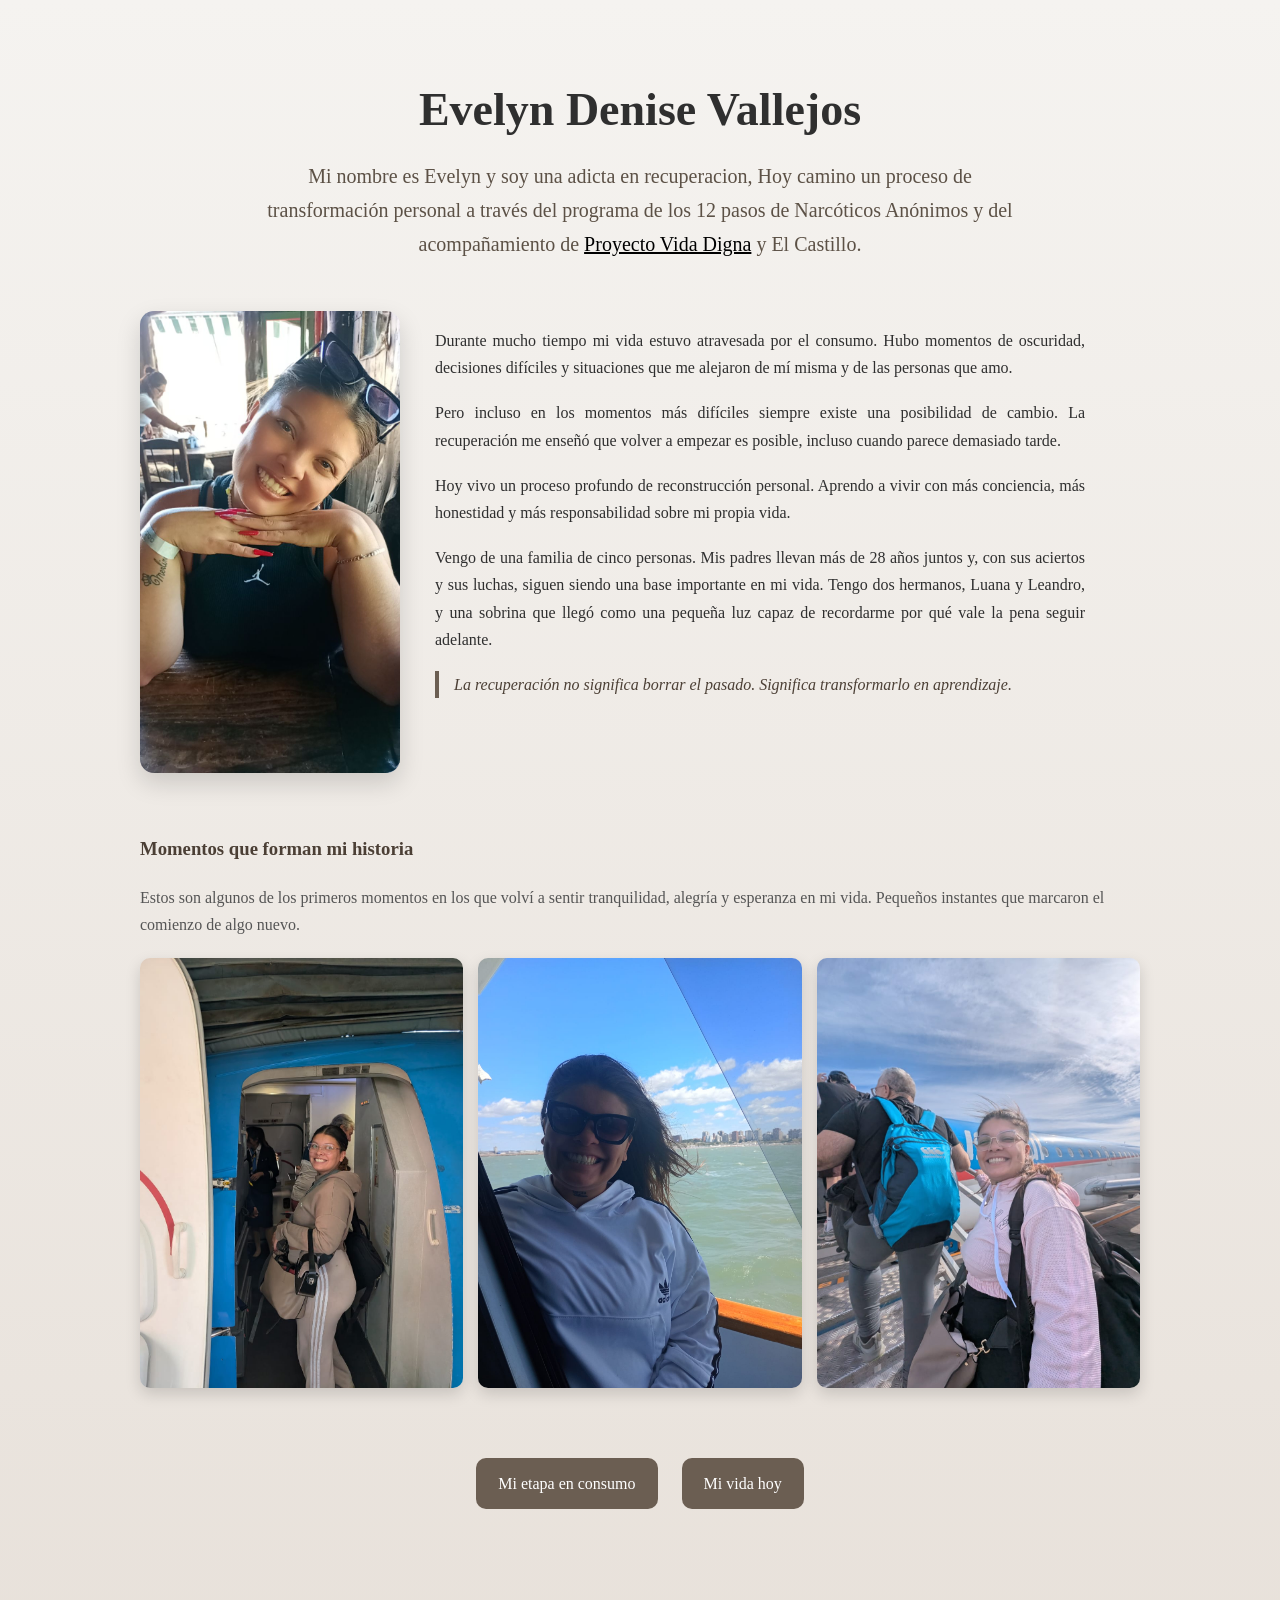
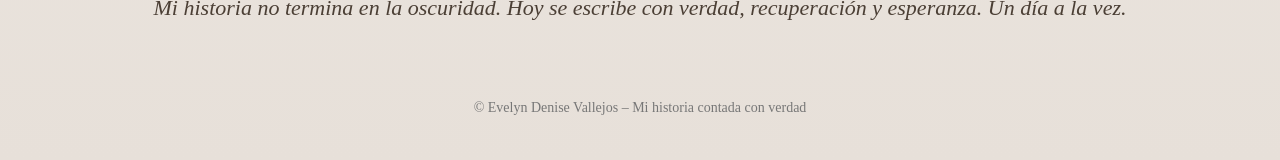
<file: index.html>
<!DOCTYPE html>
<html lang="es">

<head>
    <meta charset="UTF-8">
    <title>Mi historia – Evelyn Denise Vallejos</title>

    <link rel="stylesheet" href="misEstilos.css">
</head>

<body>

    <div class="contenedor">

        <header class="hero">
            <h1>Evelyn Denise Vallejos</h1>

            <p class="apertura">
                Mi nombre es Evelyn y soy una adicta en recuperacion,
                Hoy camino un proceso de transformación personal a través del programa de los 12 pasos
                de Narcóticos Anónimos y del acompañamiento de <a href="https://www.pvd.com.ar" target="_blank">Proyecto
                    Vida Digna</a> y El Castillo.
            </p>

        </header>

        <section class="perfil aparecer">

            <img src="fotos/perfil.jpg" alt="Foto de Eve">

            <div class="texto">

                <p>
                    Durante mucho tiempo mi vida estuvo atravesada por el consumo.
                    Hubo momentos de oscuridad, decisiones difíciles y situaciones que
                    me alejaron de mí misma y de las personas que amo.
                </p>

                <p>
                    Pero incluso en los momentos más difíciles siempre existe una
                    posibilidad de cambio. La recuperación me enseñó que volver a empezar
                    es posible, incluso cuando parece demasiado tarde.
                </p>

                <p>
                    Hoy vivo un proceso profundo de reconstrucción personal.
                    Aprendo a vivir con más conciencia, más honestidad y más
                    responsabilidad sobre mi propia vida.
                </p>

                <p>
                    Vengo de una familia de cinco personas. Mis padres llevan más de
                    28 años juntos y, con sus aciertos y sus luchas, siguen siendo
                    una base importante en mi vida. Tengo dos hermanos, Luana y Leandro,
                    y una sobrina que llegó como una pequeña luz capaz de recordarme
                    por qué vale la pena seguir adelante.
                </p>

                <p class="destacado">
                    La recuperación no significa borrar el pasado.
                    Significa transformarlo en aprendizaje.
                </p>

            </div>

        </section>


        <h3 class="aparecer">Momentos que forman mi historia</h3>

        <p class="intro aparecer">
            Estos son algunos de los primeros momentos en los que volví a sentir
            tranquilidad, alegría y esperanza en mi vida.
            Pequeños instantes que marcaron el comienzo de algo nuevo.
        </p>

        <div class="galeria aparecer">

            <img src="fotos/perfil1.jpg" alt="">
            <img src="fotos/perfil2.jpg" alt="">
            <img src="fotos/perfil5.jpg" alt="">

        </div>


        <div class="links aparecer">
            <a href="enconsumo.html">Mi etapa en consumo</a>
            <a href="hoylimpia.html">Mi vida hoy</a>
        </div>


        <div class="fraseFinal aparecer">
            <p>
                Mi historia no termina en la oscuridad.
                Hoy se escribe con verdad, recuperación y esperanza.
                Un día a la vez.
            </p>
        </div>


        <footer>
            © Evelyn Denise Vallejos – Mi historia contada con verdad
        </footer>

    </div>

    <script src="script.js"></script>

</body>

</html>
</file>
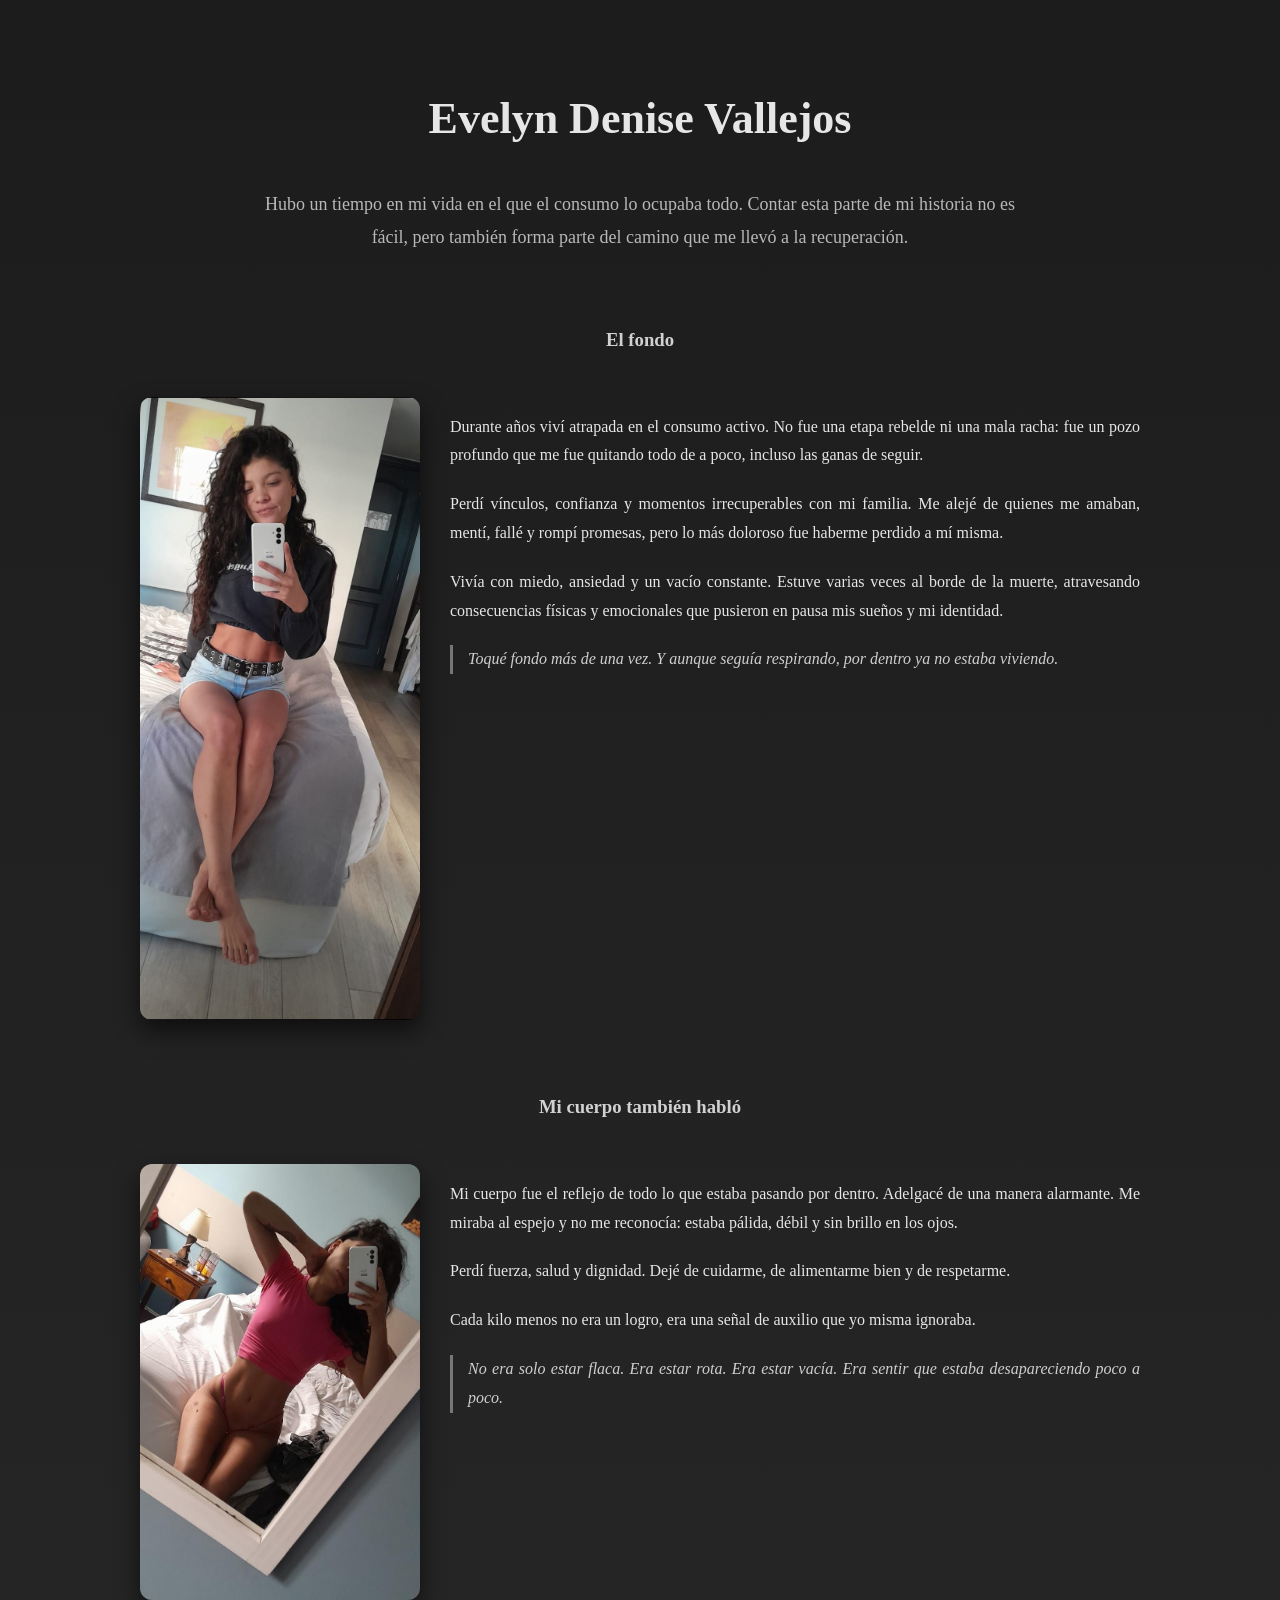
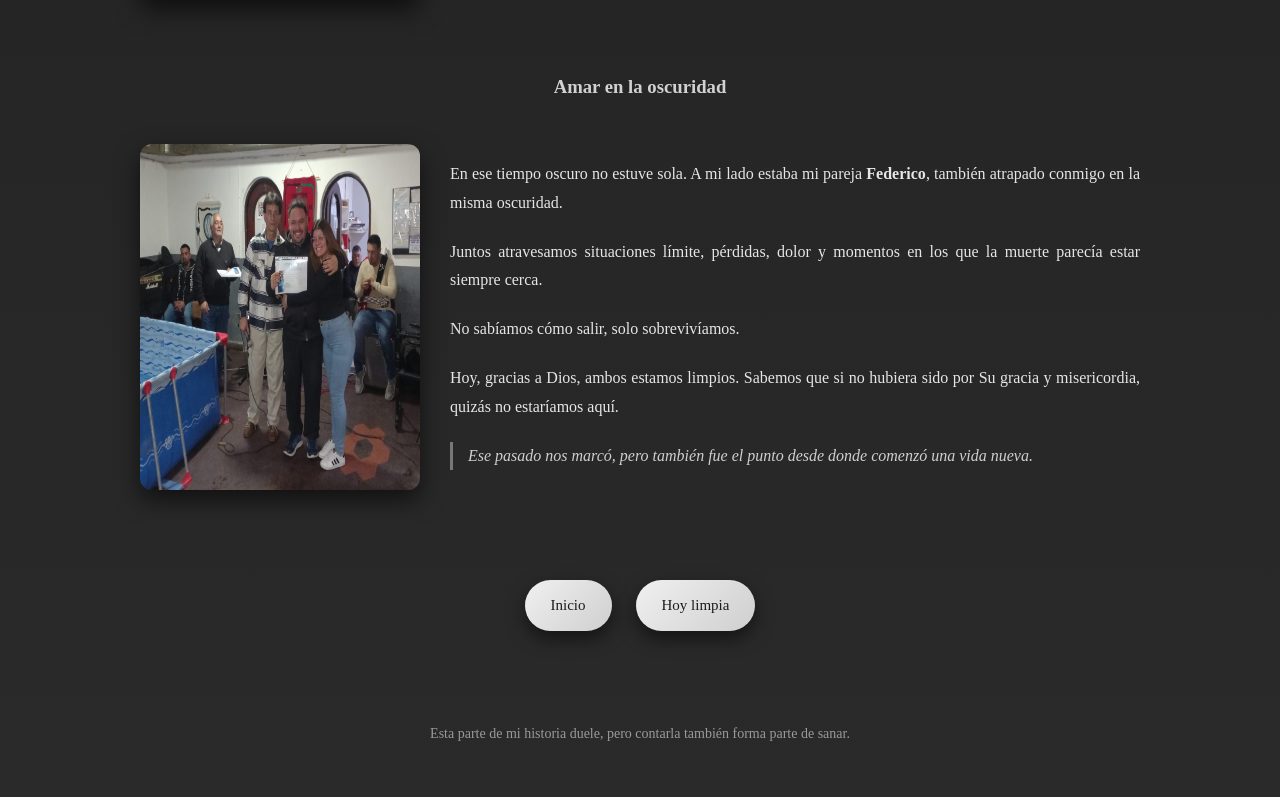
<file: enconsumo.html>
<!DOCTYPE html>
<html lang="es">

<head>
<meta charset="UTF-8">
<title>En consumo – Mi momento más oscuro</title>

<link rel="stylesheet" href="enconsumo.css">

</head>

<body>

<div class="contenedor">

<header class="hero">

<h1>Evelyn Denise Vallejos</h1>

<p class="apertura">
Hubo un tiempo en mi vida en el que el consumo lo ocupaba todo.
Contar esta parte de mi historia no es fácil,
pero también forma parte del camino que me llevó a la recuperación.
</p>

</header>


<h3 class="aparecer">El fondo</h3>

<section class="perfil aparecer">

<img src="fotos/pasado2.jpg" alt="Eve en consumo">

<div class="texto">

<p>
Durante años viví atrapada en el consumo activo.
No fue una etapa rebelde ni una mala racha: fue un pozo profundo
que me fue quitando todo de a poco, incluso las ganas de seguir.
</p>

<p>
Perdí vínculos, confianza y momentos irrecuperables con mi familia.
Me alejé de quienes me amaban, mentí, fallé y rompí promesas,
pero lo más doloroso fue haberme perdido a mí misma.
</p>

<p>
Vivía con miedo, ansiedad y un vacío constante.
Estuve varias veces al borde de la muerte,
atravesando consecuencias físicas y emocionales
que pusieron en pausa mis sueños y mi identidad.
</p>

<p class="destacado">
Toqué fondo más de una vez.
Y aunque seguía respirando,
por dentro ya no estaba viviendo.
</p>

</div>

</section>


<h3 class="aparecer">Mi cuerpo también habló</h3>

<section class="perfil aparecer">

<img src="fotos/pasado.jpg" alt="Eve extremadamente delgada">

<div class="texto">

<p>
Mi cuerpo fue el reflejo de todo lo que estaba pasando por dentro.
Adelgacé de una manera alarmante.
Me miraba al espejo y no me reconocía:
estaba pálida, débil y sin brillo en los ojos.
</p>

<p>
Perdí fuerza, salud y dignidad.
Dejé de cuidarme, de alimentarme bien
y de respetarme.
</p>

<p>
Cada kilo menos no era un logro,
era una señal de auxilio que yo misma ignoraba.
</p>

<p class="destacado">
No era solo estar flaca.
Era estar rota.
Era estar vacía.
Era sentir que estaba desapareciendo poco a poco.
</p>

</div>

</section>


<h3 class="aparecer">Amar en la oscuridad</h3>

<section class="perfil aparecer">

<img src="fotos/pareja.jpg" alt="Eve y Federico en consumo">

<div class="texto">

<p>
En ese tiempo oscuro no estuve sola.
A mi lado estaba mi pareja
<strong>Federico</strong>,
también atrapado conmigo en la misma oscuridad.
</p>

<p>
Juntos atravesamos situaciones límite,
pérdidas, dolor y momentos en los que
la muerte parecía estar siempre cerca.
</p>

<p>
No sabíamos cómo salir,
solo sobrevivíamos.
</p>

<p>
Hoy, gracias a Dios, ambos estamos limpios.
Sabemos que si no hubiera sido por Su gracia
y misericordia, quizás no estaríamos aquí.
</p>

<p class="destacado">
Ese pasado nos marcó,
pero también fue el punto desde donde
comenzó una vida nueva.
</p>

</div>

</section>


<div class="links aparecer">

<a href="index.html">Inicio</a>
<a href="hoylimpia.html">Hoy limpia</a>

</div>


<footer>
Esta parte de mi historia duele,
pero contarla también forma parte de sanar.
</footer>

</div>

<script src="script.js"></script>

</body>
</html>
</file>
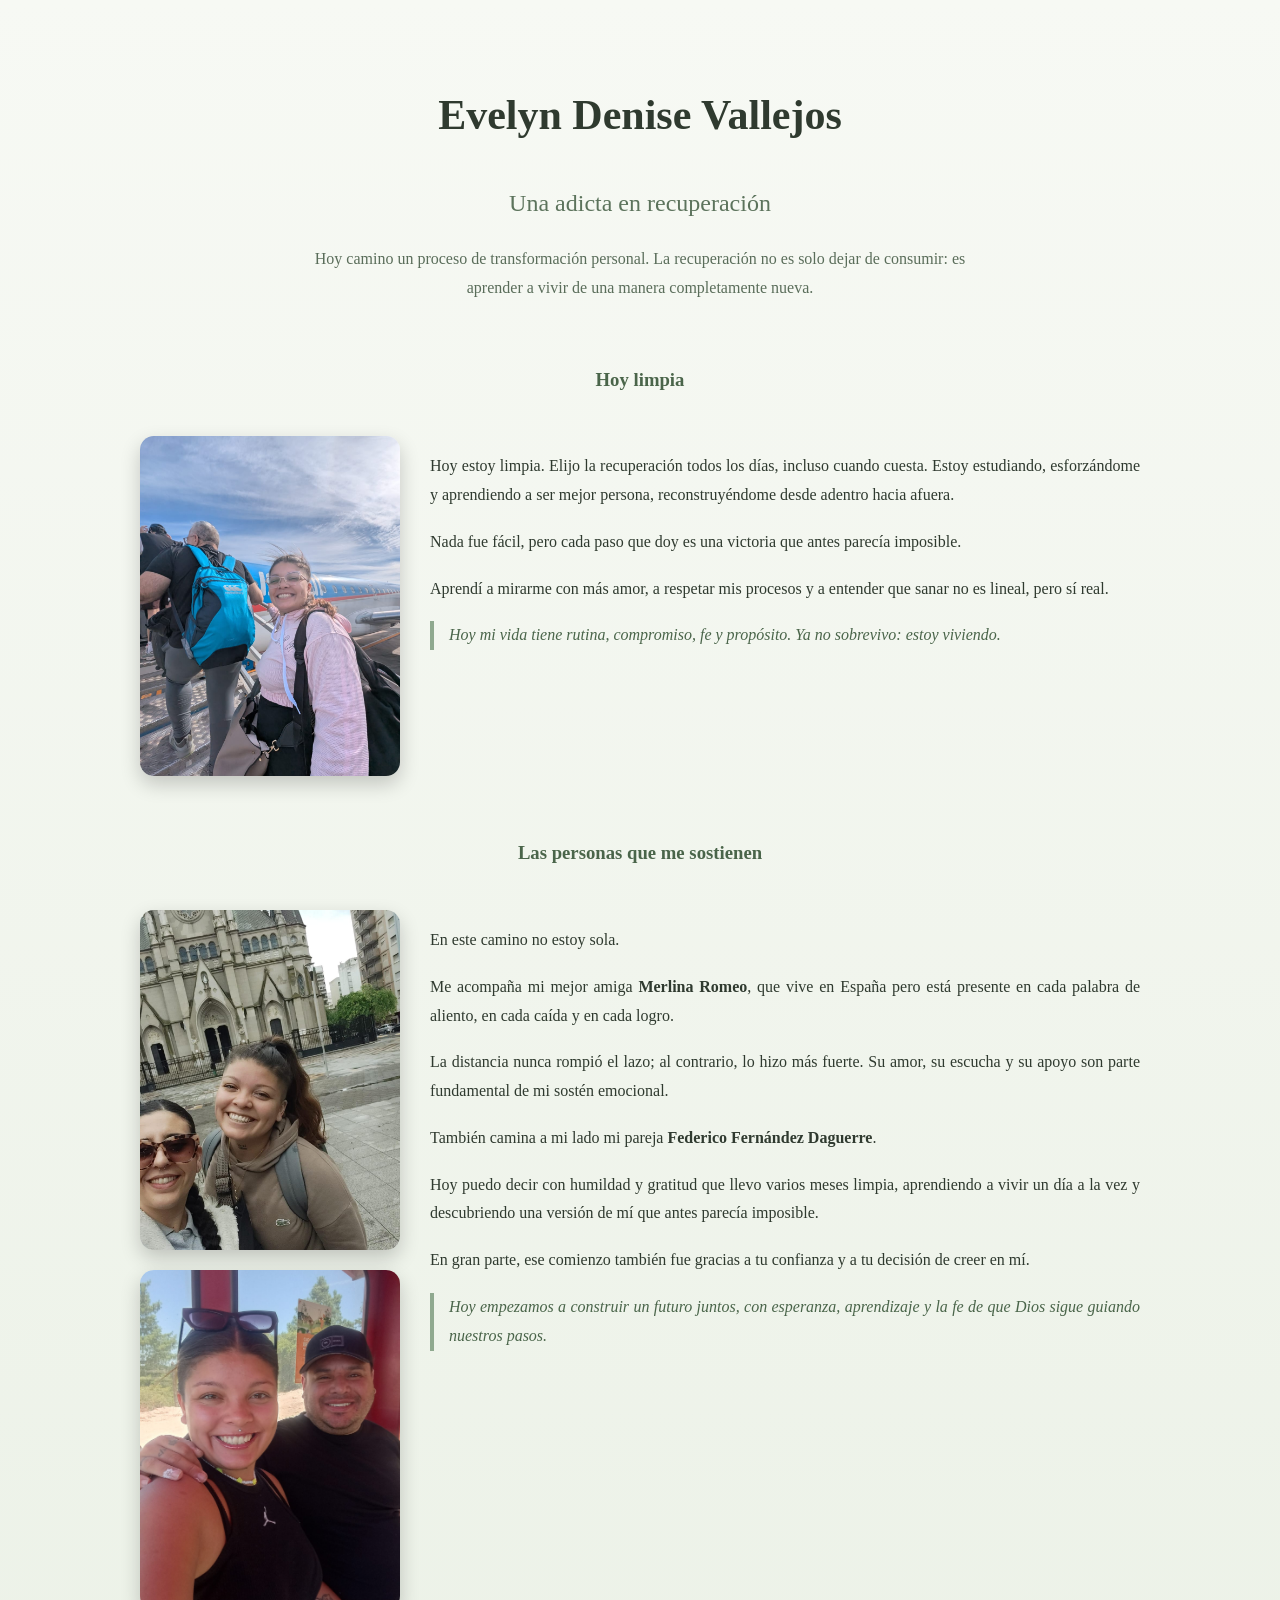
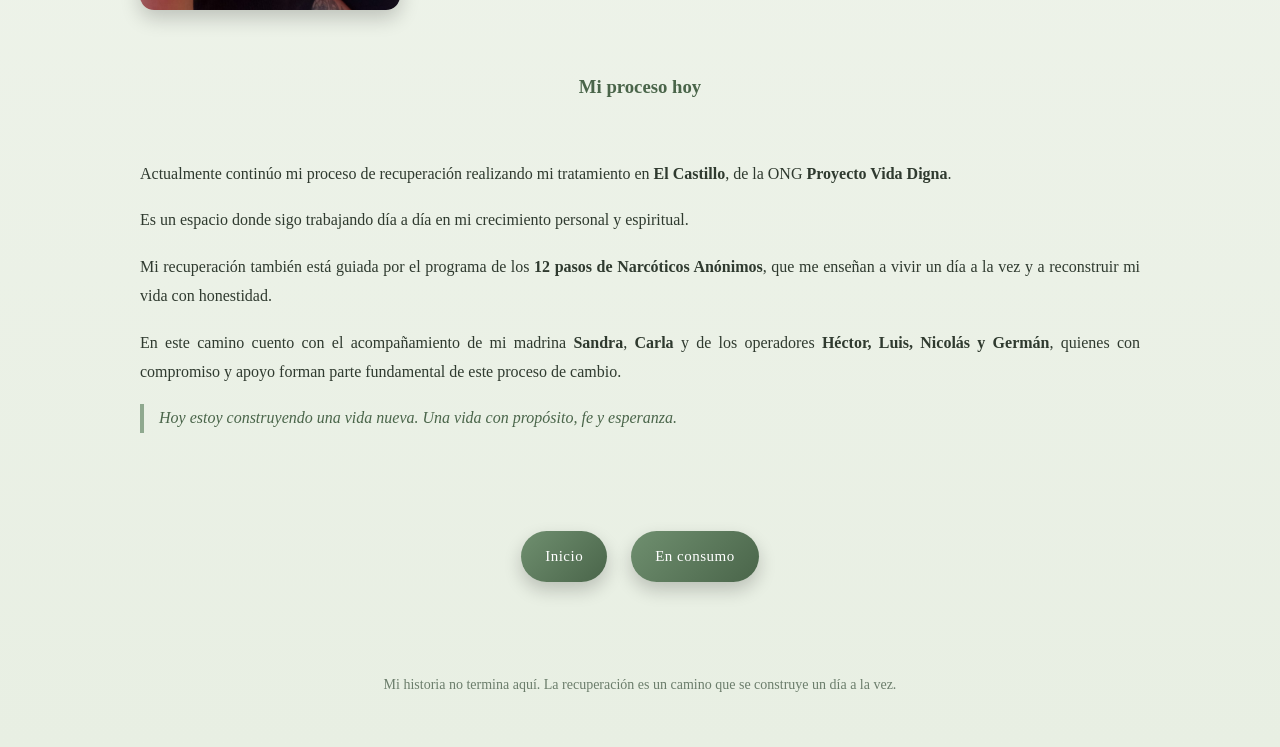
<file: hoylimpia.html>
<!DOCTYPE html>
<html lang="es">

<head>

    <meta charset="UTF-8">
    <title>Hoy limpia – Mi nueva vida</title>

    <link rel="stylesheet" href="estiloshoylimpia.css">

</head>

<body>

    <div class="contenedor">

        <header class="hero">

            <h1>Evelyn Denise Vallejos</h1>
            <h2>Una adicta en recuperación</h2>

            <p class="apertura">
                Hoy camino un proceso de transformación personal.
                La recuperación no es solo dejar de consumir:
                es aprender a vivir de una manera completamente nueva.
            </p>

        </header>


        <h3 class="aparecer">Hoy limpia</h3>

        <section class="perfil aparecer">

            <div class="imagenes">

                <img src="fotos/perfil5.jpg" alt="Merlina Romeo, amiga y sostén">

            </div>

            <div class="texto">

                <p>
                    Hoy estoy limpia.
                    Elijo la recuperación todos los días, incluso cuando cuesta.
                    Estoy estudiando, esforzándome y aprendiendo a ser mejor persona,
                    reconstruyéndome desde adentro hacia afuera.
                </p>

                <p>
                    Nada fue fácil, pero cada paso que doy es una victoria
                    que antes parecía imposible.
                </p>

                <p>
                    Aprendí a mirarme con más amor,
                    a respetar mis procesos
                    y a entender que sanar no es lineal,
                    pero sí real.
                </p>

                <p class="destacado">
                    Hoy mi vida tiene rutina, compromiso, fe y propósito.
                    Ya no sobrevivo: estoy viviendo.
                </p>

            </div>

        </section>


        <h3 class="aparecer">Las personas que me sostienen</h3>

        <section class="perfil aparecer">
            <div class="imagenes">
                <img src="fotos/merlina.jpeg" alt="Mer">
                <img src="fotos/pareja1.jpg" alt="Eve y Federico en recuperación">

            </div>

            <div class="texto">

                <p>
                    En este camino no estoy sola.
                </p>

                <p>
                    Me acompaña mi mejor amiga
                    <strong>Merlina Romeo</strong>,
                    que vive en España pero está presente
                    en cada palabra de aliento,
                    en cada caída y en cada logro.
                </p>

                <p>
                    La distancia nunca rompió el lazo;
                    al contrario, lo hizo más fuerte.
                    Su amor, su escucha y su apoyo
                    son parte fundamental de mi sostén emocional.
                </p>

                <p>
                    También camina a mi lado mi pareja
                    <strong>Federico Fernández Daguerre</strong>.
                </p>

                <p>
                    Hoy puedo decir con humildad y gratitud
                    que llevo varios meses limpia,
                    aprendiendo a vivir un día a la vez
                    y descubriendo una versión de mí
                    que antes parecía imposible.
                </p>

                <p>
                    En gran parte, ese comienzo
                    también fue gracias a tu confianza
                    y a tu decisión de creer en mí.
                </p>

                <p class="destacado">
                    Hoy empezamos a construir un futuro juntos,
                    con esperanza, aprendizaje
                    y la fe de que Dios sigue guiando nuestros pasos.
                </p>

            </div>

        </section>


        <h3 class="aparecer">Mi proceso hoy</h3>

        <section class="perfil aparecer">

            <div class="texto">

                <p>
                    Actualmente continúo mi proceso de recuperación
                    realizando mi tratamiento en
                    <strong>El Castillo</strong>,
                    de la ONG <strong>Proyecto Vida Digna</strong>.
                </p>

                <p>
                    Es un espacio donde sigo trabajando
                    día a día en mi crecimiento personal
                    y espiritual.
                </p>

                <p>
                    Mi recuperación también está guiada
                    por el programa de los
                    <strong>12 pasos de Narcóticos Anónimos</strong>,
                    que me enseñan a vivir un día a la vez
                    y a reconstruir mi vida con honestidad.
                </p>

                <p>
                    En este camino cuento con el acompañamiento
                    de mi madrina <strong>Sandra</strong>, <strong>Carla</strong>
                    y de los operadores
                    <strong>Héctor, Luis, Nicolás y Germán</strong>,
                    quienes con compromiso y apoyo
                    forman parte fundamental
                    de este proceso de cambio.
                </p>

                <p class="destacado">
                    Hoy estoy construyendo una vida nueva.
                    Una vida con propósito, fe y esperanza.
                </p>

            </div>

        </section>


        <div class="links aparecer">

            <a href="index.html">Inicio</a>
            <a href="enconsumo.html">En consumo</a>

        </div>


        <footer>

            Mi historia no termina aquí.
            La recuperación es un camino que se construye
            un día a la vez.

        </footer>

    </div>

    <script src="script.js"></script>

</body>

</html>
</file>
<file: misEstilos.css>
body{
margin:0;
font-family: Georgia, serif;
background:linear-gradient(to bottom,#f5f3f0,#e7e0d9);
color:#2f2f2f;
line-height:1.7;
}

.contenedor{
max-width:1000px;
margin:auto;
padding:40px 20px;
}

/* HERO */

.hero{
text-align:center;
margin-bottom:50px;
}

.hero h1{
font-size:46px;
margin-bottom:10px;
}

.apertura{
font-size:20px;
max-width:750px;
margin:auto;
color:#5c5146;
}

/* PERFIL */

.perfil{
display:flex;
gap:35px;
flex-wrap:wrap;
align-items:flex-start;
margin-top:40px;
}

.perfil img{
width:260px;
border-radius:14px;
box-shadow:0 10px 25px rgba(0,0,0,0.15);
}

.texto{
flex:1;
min-width:280px;
max-width:650px;
}

.texto p{
margin-bottom:18px;
text-align:justify;
}

.destacado{
font-style:italic;
border-left:4px solid #6b5e52;
padding-left:15px;
color:#4b3f35;
}

/* TITULOS */

h3{
margin-top:60px;
color:#4b3f35;
}

/* INTRO */

.intro{
color:#555;
margin-bottom:20px;
}

/* GALERIA */

.galeria{
display:grid;
grid-template-columns:repeat(auto-fit,minmax(220px,1fr));
gap:15px;
}

.galeria img{
width:100%;
border-radius:10px;
box-shadow:0 6px 15px rgba(0,0,0,0.15);
transition:transform 0.4s ease, box-shadow 0.4s ease;
}

.galeria img:hover{
transform:scale(1.05);
box-shadow:0 12px 25px rgba(0,0,0,0.25);
}

/* LINKS */

.links{
margin-top:60px;
text-align:center;
}

.links a{
text-decoration:none;
color:white;
background:#6b5e52;
padding:12px 22px;
margin:10px;
border-radius:10px;
display:inline-block;
transition:all 0.3s ease;
}

.links a:hover{
background:#4b3f35;
transform:translateY(-2px);
}

/* FRASE FINAL */

.fraseFinal{
margin-top:70px;
text-align:center;
font-size:22px;
font-style:italic;
color:#4b3f35;
}

/* FOOTER */

footer{
text-align:center;
margin-top:70px;
font-size:14px;
color:#777;
}

/* ANIMACION SCROLL */

.aparecer{
opacity:0;
transform:translateY(40px);
transition:all 0.8s ease;
}

.aparecer.visible{
opacity:1;
transform:translateY(0);
}

a {
    color: black;
}
</file>
<file: enconsumo.css>
body{
margin:0;
font-family: Georgia, serif;
background:linear-gradient(to bottom,#1c1c1c,#2a2a2a);
color:#e6e6e6;
line-height:1.8;
}

.contenedor{
max-width:1000px;
margin:auto;
padding:50px 25px;
}

/* HERO */

.hero{
text-align:center;
margin-bottom:50px;
}

.hero h1{
font-size:44px;
}

.apertura{
max-width:750px;
margin:auto;
color:#b8b8b8;
font-size:18px;
}

/* TITULOS */

h3{
margin-top:70px;
text-align:center;
color:#d1d1d1;
}

/* PERFIL */

.perfil{
display:flex;
gap:30px;
margin-top:40px;
margin-bottom:60px;
flex-wrap:wrap;
}

.perfil img{
width:280px;
max-width:100%;
border-radius:12px;
box-shadow:0 10px 25px rgba(0,0,0,0.6);
}

.texto{
flex:1;
min-width:280px;
}

.texto p{
margin-bottom:20px;
text-align:justify;
}

.destacado{
font-style:italic;
color:#cfcfcf;
border-left:3px solid #777;
padding-left:15px;
}

/* BOTONES */

.links{
margin-top:80px;
text-align:center;
}

.links a{
text-decoration:none;
color:#1c1c1c;
background:linear-gradient(135deg,#f0f0f0,#cfcfcf);
padding:12px 26px;
margin:10px;
border-radius:30px;
display:inline-block;
font-size:15px;
box-shadow:0 8px 18px rgba(0,0,0,0.5);
transition:all 0.3s ease;
}

.links a:hover{
background:linear-gradient(135deg,#d0d0d0,#b0b0b0);
transform:translateY(-3px);
box-shadow:0 12px 26px rgba(0,0,0,0.6);
}

footer{
margin-top:80px;
text-align:center;
font-size:14px;
color:#9a9a9a;
}

/* ANIMACION */

.aparecer{
opacity:0;
transform:translateY(40px);
transition:all 0.8s ease;
}

.aparecer.visible{
opacity:1;
transform:translateY(0);
}
</file>
<file: estiloshoylimpia.css>
body {
    margin: 0;
    font-family: Georgia, serif;
    background: linear-gradient(to bottom, #f7f9f4, #e8efe3);
    color: #2f3a2f;
    line-height: 1.8;
}

/* CONTENEDOR GENERAL */

.contenedor {
    max-width: 1000px;
    margin: auto;
    padding: 50px 25px;
}

/* TITULOS */

h1, h2, h3 {
    text-align: center;
}

h1{
    font-size:42px;
}

h2{
    font-weight:normal;
    color:#5c735c;
}

h3 {
    margin-top: 60px;
    color: #4a654a;
}

/* INTRO */

.apertura{
    max-width:700px;
    margin:auto;
    text-align:center;
    color:#5a6d5a;
}

/* PERFIL */

.perfil {
    display: flex;
    gap: 30px;
    margin-top: 40px;
    flex-wrap: wrap;
    align-items: flex-start;
}

/* IMAGENES */

.imagenes {
    display: flex;
    flex-direction: column;
    gap: 20px;
}

.imagenes img {
    width: 260px;
    height: 340px;
    object-fit: cover;
    border-radius: 14px;
    box-shadow: 0 8px 20px rgba(0,0,0,0.2);
}

/* TEXTO */

.texto {
    flex: 1;
    min-width: 280px;
}

.texto p {
    text-align: justify;
    margin-bottom: 18px;
}

.destacado {
    font-style: italic;
    border-left: 4px solid #8fa98f;
    padding-left: 15px;
    color: #4a654a;
}

/* BOTONES */

.links {
    margin-top: 70px;
    text-align: center;
}

.links a {
    text-decoration: none;
    color: white;
    background: linear-gradient(135deg, #6f8f6f, #4a654a);
    padding: 12px 24px;
    margin: 10px;
    border-radius: 30px;
    display: inline-block;
    font-size: 15px;
    font-weight: 500;
    letter-spacing: 0.5px;
    box-shadow: 0 8px 18px rgba(0, 0, 0, 0.2);
    transition: all 0.3s ease;
}

.links a:hover {
    background: linear-gradient(135deg, #4a654a, #355035);
    transform: translateY(-3px);
    box-shadow: 0 12px 25px rgba(0, 0, 0, 0.25);
}

.links a:active {
    transform: translateY(0);
    box-shadow: 0 6px 12px rgba(0, 0, 0, 0.2);
}

/* FOOTER */

footer{
    margin-top:80px;
    text-align:center;
    color:#6b7d6b;
    font-size:14px;
}

/* ANIMACION SCROLL */

.aparecer{
opacity:0;
transform:translateY(40px);
transition:all 0.8s ease;
}

.aparecer.visible{
opacity:1;
transform:translateY(0);
}
</file>
